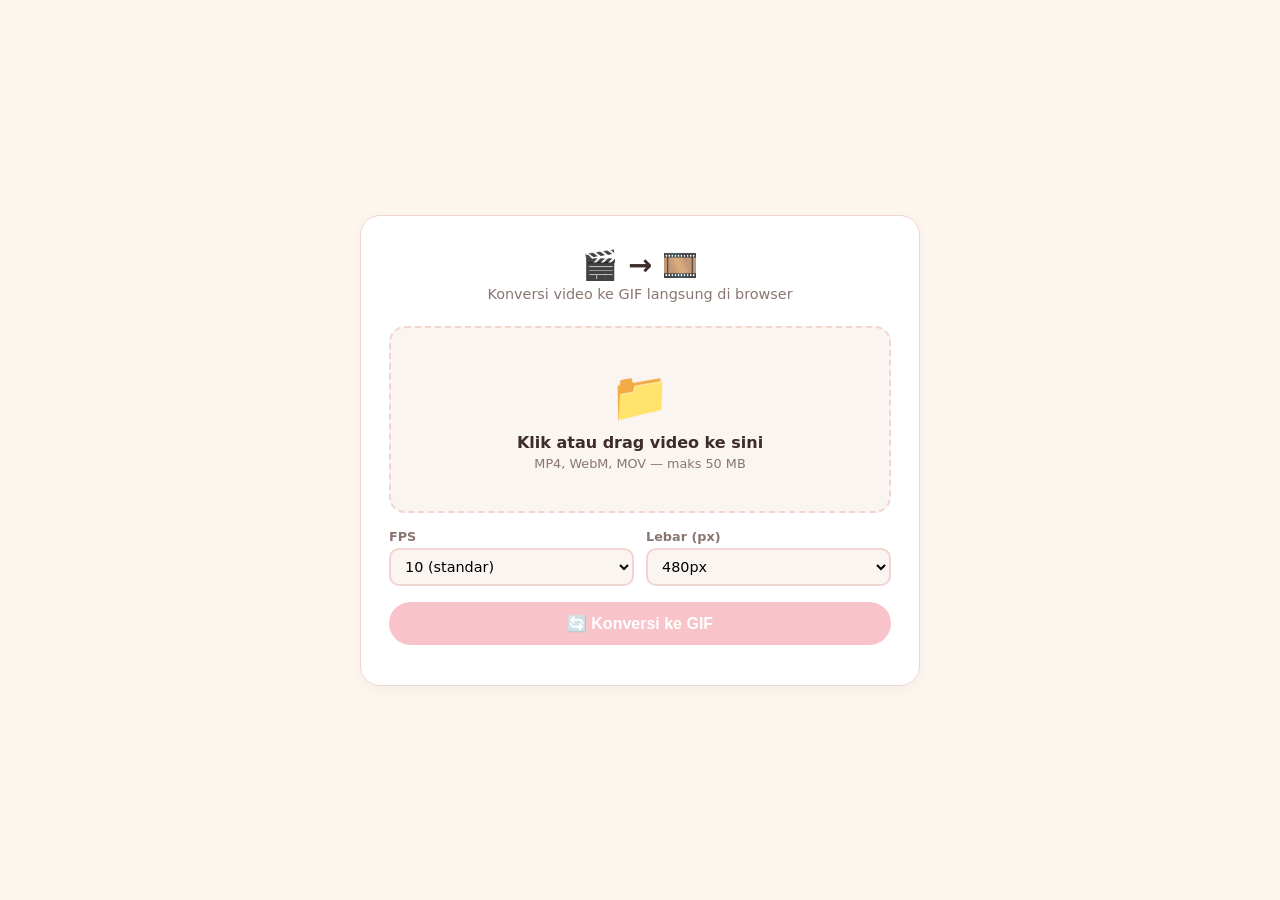
<file: video-to-gif.html>
<!DOCTYPE html>
<html lang="id">
<head>
  <meta charset="UTF-8" />
  <meta name="viewport" content="width=device-width, initial-scale=1.0" />
  <title>Video to GIF 🎬→🎞️</title>
  <style>
    :root {
      --bg: #fdf6ee;
      --card: #fffffffa;
      --primary: #f06a7a;
      --accent: #7fc7b6;
      --text: #3d2c2a;
      --text-light: #8a7671;
      --border: #f0d5d0;
      --radius: 20px;
      --shadow: 0 4px 14px rgba(0,0,0,0.04);
    }
    * { box-sizing: border-box; margin: 0; padding: 0; }
    body {
      font-family: 'Segoe UI', system-ui, sans-serif;
      background: var(--bg);
      color: var(--text);
      min-height: 100vh;
      display: flex;
      align-items: center;
      justify-content: center;
      padding: 20px;
    }
    .card {
      background: var(--card);
      border-radius: var(--radius);
      box-shadow: var(--shadow);
      padding: 32px 28px;
      max-width: 560px;
      width: 100%;
      border: 1.5px solid var(--border);
      text-align: center;
    }
    h1 {
      font-size: 1.8rem;
      margin-bottom: 4px;
    }
    .sub {
      color: var(--text-light);
      margin-bottom: 24px;
      font-size: 0.9rem;
    }

    /* Upload area */
    .dropzone {
      border: 2.5px dashed var(--border);
      border-radius: 16px;
      padding: 40px 20px;
      cursor: pointer;
      transition: 0.25s;
      background: #faf5f0;
    }
    .dropzone:hover, .dropzone.dragover {
      border-color: var(--primary);
      background: var(--primary-light, #fce4e6);
    }
    .dropzone-icon { font-size: 3rem; margin-bottom: 8px; }
    .dropzone-text { font-weight: 600; }
    .dropzone-hint { font-size: 0.8rem; color: var(--text-light); margin-top: 4px; }
    .dropzone input { display: none; }

    /* Video preview */
    #preview { width: 100%; border-radius: 12px; margin: 16px 0; display: none; }

    /* Options */
    .options {
      display: grid;
      grid-template-columns: 1fr 1fr;
      gap: 12px;
      margin: 16px 0;
      text-align: left;
    }
    .option-group {
      display: flex;
      flex-direction: column;
      gap: 4px;
    }
    .option-group label {
      font-size: 0.8rem;
      font-weight: 700;
      color: var(--text-light);
    }
    .option-group input, .option-group select {
      border: 2px solid var(--border);
      border-radius: 10px;
      padding: 8px 10px;
      font-family: inherit;
      font-size: 0.9rem;
      background: #faf5f0;
    }
    .option-group input:focus, .option-group select:focus {
      outline: none;
      border-color: var(--accent);
      background: white;
    }

    /* Button */
    .btn {
      background: var(--primary);
      color: white;
      border: none;
      border-radius: 50px;
      padding: 12px 28px;
      font-size: 1rem;
      font-weight: 800;
      cursor: pointer;
      transition: 0.25s;
      width: 100%;
    }
    .btn:hover { background: #d85a6a; transform: scale(1.01); }
    .btn:disabled { opacity: 0.4; cursor: default; transform: none; }

    /* Progress */
    .progress-wrap {
      margin: 12px 0;
      height: 8px;
      background: #f0e3de;
      border-radius: 50px;
      overflow: hidden;
      display: none;
    }
    .progress-bar {
      height: 100%;
      width: 0%;
      background: linear-gradient(90deg, var(--primary), #f7a5b0);
      border-radius: 50px;
      transition: width 0.3s;
    }

    #status { font-size: 0.85rem; color: var(--text-light); margin-top: 8px; }

    /* Result */
    #result { display: none; margin-top: 16px; }
    #result img {
      width: 100%;
      border-radius: 12px;
      border: 2px solid var(--border);
    }
    .btn-download {
      display: inline-block;
      background: var(--accent);
      color: #1f4d42;
      border: none;
      border-radius: 50px;
      padding: 10px 24px;
      font-size: 0.95rem;
      font-weight: 800;
      cursor: pointer;
      text-decoration: none;
      transition: 0.25s;
      margin-top: 10px;
    }
    .btn-download:hover { background: #6fb9a7; transform: scale(1.02); }

    .file-info {
      font-size: 0.8rem;
      color: var(--text-light);
      margin: 8px 0 4px;
    }
  </style>
</head>
<body>
  <div class="card">
    <h1>🎬 → 🎞️</h1>
    <p class="sub">Konversi video ke GIF langsung di browser</p>

    <!-- Dropzone -->
    <div class="dropzone" id="dropzone">
      <div class="dropzone-icon">📁</div>
      <div class="dropzone-text">Klik atau drag video ke sini</div>
      <div class="dropzone-hint">MP4, WebM, MOV — maks 50 MB</div>
      <input type="file" id="fileInput" accept="video/*" />
    </div>

    <!-- Preview -->
    <video id="preview" controls></video>

    <!-- Options -->
    <div class="options">
      <div class="option-group">
        <label for="fps">FPS</label>
        <select id="fps">
          <option value="5">5 (hemat)</option>
          <option value="10" selected>10 (standar)</option>
          <option value="15">15 (halus)</option>
          <option value="20">20 (sangat halus)</option>
        </select>
      </div>
      <div class="option-group">
        <label for="width">Lebar (px)</label>
        <select id="width">
          <option value="240">240px</option>
          <option value="320">320px</option>
          <option value="480" selected>480px</option>
          <option value="640">640px</option>
          <option value="720">720px</option>
        </select>
      </div>
    </div>

    <!-- Convert Button -->
    <button class="btn" id="convertBtn" disabled>🔄 Konversi ke GIF</button>

    <!-- Progress -->
    <div class="progress-wrap" id="progressWrap">
      <div class="progress-bar" id="progressBar"></div>
    </div>
    <p id="status"></p>

    <!-- Result -->
    <div id="result">
      <p class="file-info" id="fileInfo"></p>
      <img id="gifResult" alt="GIF hasil" />
      <br />
      <a class="btn-download" id="downloadBtn" download="output.gif">💾 Download GIF</a>
    </div>
  </div>

  <script>
    const dropzone = document.getElementById('dropzone');
    const fileInput = document.getElementById('fileInput');
    const preview = document.getElementById('preview');
    const convertBtn = document.getElementById('convertBtn');
    const progressWrap = document.getElementById('progressWrap');
    const progressBar = document.getElementById('progressBar');
    const status = document.getElementById('status');
    const result = document.getElementById('result');
    const gifResult = document.getElementById('gifResult');
    const downloadBtn = document.getElementById('downloadBtn');
    const fileInfo = document.getElementById('fileInfo');
    const fpsSelect = document.getElementById('fps');
    const widthSelect = document.getElementById('width');

    let selectedFile = null;

    // Click to upload
    dropzone.addEventListener('click', () => fileInput.click());
    fileInput.addEventListener('change', (e) => {
      if (e.target.files.length) handleFile(e.target.files[0]);
    });

    // Drag & drop
    dropzone.addEventListener('dragover', (e) => {
      e.preventDefault();
      dropzone.classList.add('dragover');
    });
    dropzone.addEventListener('dragleave', () => dropzone.classList.remove('dragover'));
    dropzone.addEventListener('drop', (e) => {
      e.preventDefault();
      dropzone.classList.remove('dragover');
      if (e.dataTransfer.files.length) handleFile(e.dataTransfer.files[0]);
    });

    function handleFile(file) {
      if (!file.type.startsWith('video/')) {
        status.textContent = '❌ File bukan video!';
        return;
      }
      if (file.size > 50 * 1024 * 1024) {
        status.textContent = '❌ File terlalu besar! Maks 50 MB.';
        return;
      }
      selectedFile = file;
      const url = URL.createObjectURL(file);
      preview.src = url;
      preview.style.display = 'block';
      convertBtn.disabled = false;
      status.textContent = `📂 ${file.name} (${(file.size / 1024 / 1024).toFixed(1)} MB)`;
      result.style.display = 'none';
    }

    // CONVERT
    convertBtn.addEventListener('click', () => {
      if (!selectedFile) return;

      const fps = parseInt(fpsSelect.value);
      const maxW = parseInt(widthSelect.value);

      convertBtn.disabled = true;
      convertBtn.textContent = '⏳ Mengonversi...';
      progressWrap.style.display = 'block';
      progressBar.style.width = '0%';
      status.textContent = 'Memproses...';
      result.style.display = 'none';

      const video = document.createElement('video');
      video.muted = true;
      video.src = URL.createObjectURL(selectedFile);
      video.currentTime = 0;

      video.onloadedmetadata = () => {
        const totalDuration = video.duration;
        const w = Math.min(maxW, video.videoWidth);
        const h = Math.round((w / video.videoWidth) * video.videoHeight);
        const frameInterval = 1 / fps;
        const totalFrames = Math.ceil(totalDuration / frameInterval);
        let capturedFrames = 0;

        // Canvas untuk capture frame
        const canvas = document.createElement('canvas');
        canvas.width = w;
        canvas.height = h;
        const ctx = canvas.getContext('2d');

        // Kumpulin frame sebagai ImageData
        const frames = [];

        function captureFrame(time) {
          return new Promise((resolve) => {
            video.currentTime = time;
            video.onseeked = () => {
              ctx.drawImage(video, 0, 0, w, h);
              frames.push(ctx.getImageData(0, 0, w, h));
              capturedFrames++;
              const pct = Math.min((capturedFrames / totalFrames) * 100, 95);
              progressBar.style.width = pct + '%';
              status.textContent = `🎞️ Frame ${capturedFrames}/${totalFrames}`;
              resolve();
            };
          });
        }

        // Capture semua frame
        const times = [];
        for (let t = 0; t < totalDuration; t += frameInterval) {
          times.push(t);
        }

        async function processFrames() {
          for (const t of times) {
            await captureFrame(t);
          }
          // Build GIF
          buildGIF(frames, w, h, fps);
        }
        processFrames();
      };

      function buildGIF(frames, w, h, fps) {
        status.textContent = '🔄 Merender GIF...';

        // Gunakan GIFEncoder dari CDN
        const script = document.createElement('script');
        script.src = 'https://cdn.jsdelivr.net/npm/gif.js@0.2.0/dist/gif.js';
        script.onload = () => {
          const gif = new GIF({
            workers: 2,
            quality: 10,
            width: w,
            height: h,
            workerURL: 'https://cdn.jsdelivr.net/npm/gif.js@0.2.0/dist/gif.worker.js'
          });

          frames.forEach((frameData, i) => {
            const tempCanvas = document.createElement('canvas');
            tempCanvas.width = w;
            tempCanvas.height = h;
            const tempCtx = tempCanvas.getContext('2d');
            tempCtx.putImageData(frameData, 0, 0);
            gif.addFrame(tempCtx, { copy: true, delay: 1000 / fps });

            const pct = 95 + ((i + 1) / frames.length) * 5;
            progressBar.style.width = Math.min(pct, 100) + '%';
          });

          gif.on('progress', (p) => {
            progressBar.style.width = (95 + p * 5) + '%';
          });

          gif.on('finished', (blob) => {
            const url = URL.createObjectURL(blob);
            gifResult.src = url;
            downloadBtn.href = url;
            const name = selectedFile.name.replace(/\.[^.]+$/, '') + '.gif';
            downloadBtn.download = name;
            fileInfo.textContent = `📦 ${name} — ${(blob.size / 1024).toFixed(0)} KB`;
            result.style.display = 'block';

            progressBar.style.width = '100%';
            status.textContent = '✅ Selesai!';
            convertBtn.disabled = false;
            convertBtn.textContent = '🔄 Konversi ke GIF';
          });

          gif.render();
        };
        document.head.appendChild(script);
      }
    });
  </script>
</body>
</html>
</file>
